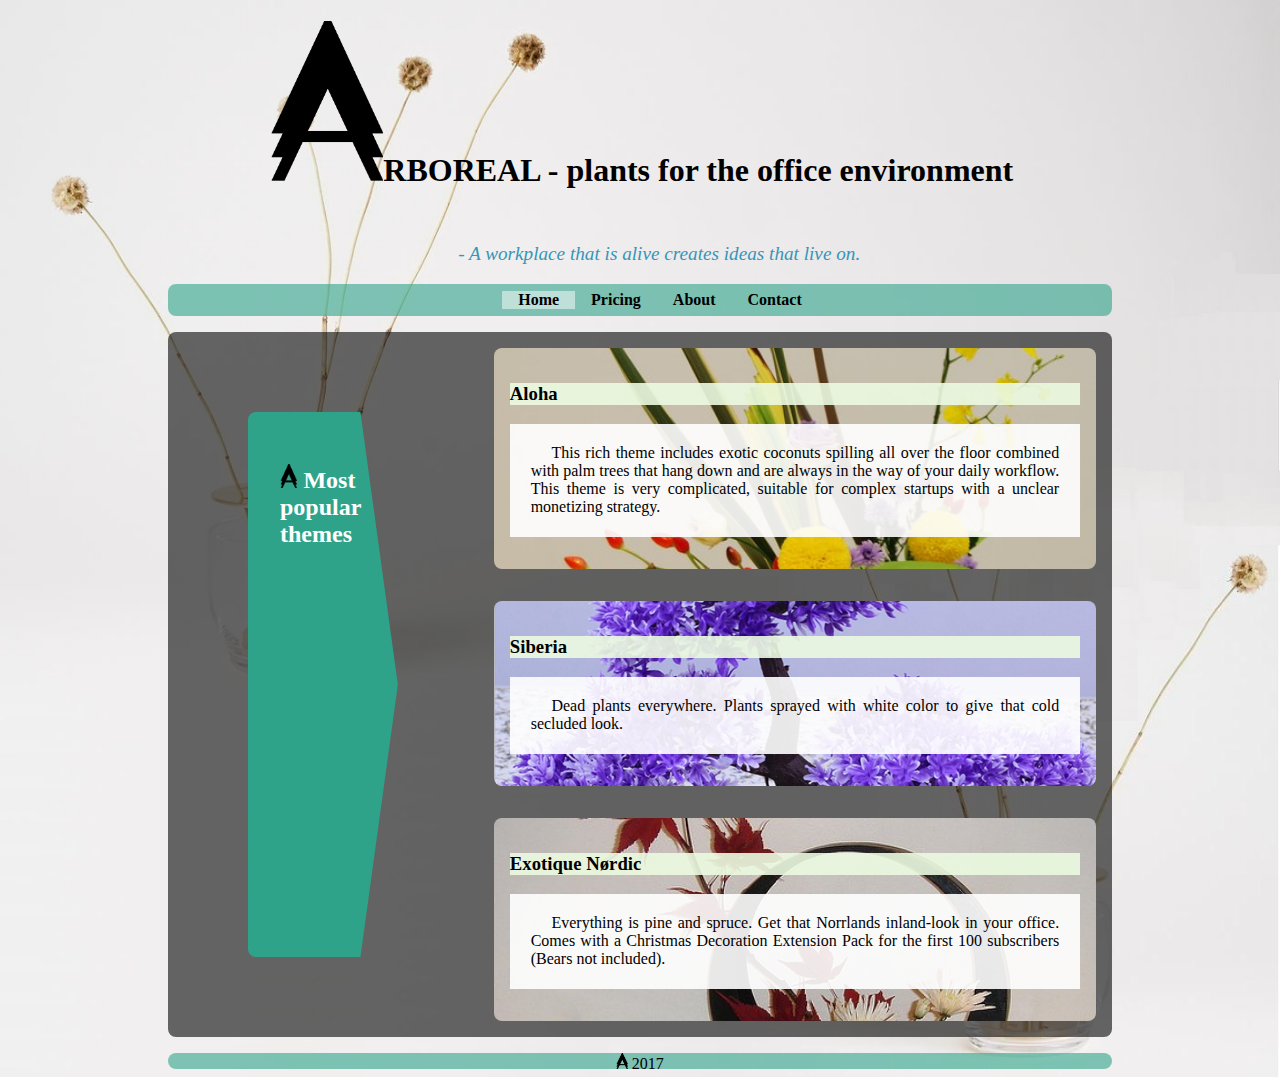
<file: index.html>
<!DOCTYPE html>
<html lang="en">

<head>
    <meta charset="utf-8">
    <meta name="viewport" content="width=device-width, initial-scale=1.0">
    <!-- IE / EDGE specific code, makes it behave better in IE -->
    <meta http-equiv="X-UA-Compatible" content="ie=edge">
    <!-- relation = stylesheet, interpret file as Cascading Style Sheet -->
    <link rel="stylesheet" href="style.css">
    <!--[if lt IE 9]>
      <script src="https://cdnjs.cloudflare.com/ajax/libs/html5shiv/3.7.3/html5shiv-printshiv.min.js"></script>
    <![endif]-->
    <title>Arboreal</title>
</head>

<body class="body-container">
    <header>
        <h1><img class="logo" src="img/black.png" alt="Logo">RBOREAL - plants for the office environment </h1>
        <div class="slogan">
            <blockquote>
                <em>- A workplace that is alive creates ideas that live on.</em>
            </blockquote>
        </div>
    </header>

    <nav class="menu">
        <ul class="menu-container">
            <li class="current"><a href="index.html" class="menu-item">Home</a></li>
            <li><a href="pricing.html" class="menu-item">Pricing</a></li>
            <li><a href="about.html" class="menu-item">About</a></li>
            <li><a href="contact.html" class="menu-item">Contact</a></li>
        </ul>
    </nav>

    <section class="columns-container">
        <div class="column-item special">
            <h2><img class="logoArboreal" src="img/black.png" alt="Logo"> Most popular themes</h2>
        </div>
        <div class="column">
            <article class="column-item aloha">
                <h3>Aloha</h3>
                <p class="text">This rich theme includes exotic coconuts spilling all over the floor combined with palm trees that hang down and are always in the way of your daily workflow. This theme is very complicated, suitable for complex startups with a unclear
                    monetizing strategy.
                </p>
            </article>
            <article class="column-item siberia">
                <h3>Siberia</h3>
                <p class="text"> Dead plants everywhere. Plants sprayed with white color to give that cold secluded look.
                </p>
            </article>
            <article class="column-item nordic">
                <h3>Exotique Nørdic</h3>
                <p class="text"> Everything is pine and spruce. Get that Norrlands inland-look in your office. Comes with a Christmas Decoration Extension Pack for the first 100 subscribers (Bears not included).
                </p>
            </article>
        </div>
    </section>

    <footer>
        <p><img class="logoArboreal" src="img/black.png" alt="Logo"> 2017</p>
    </footer>


</body>

</html>
</file>
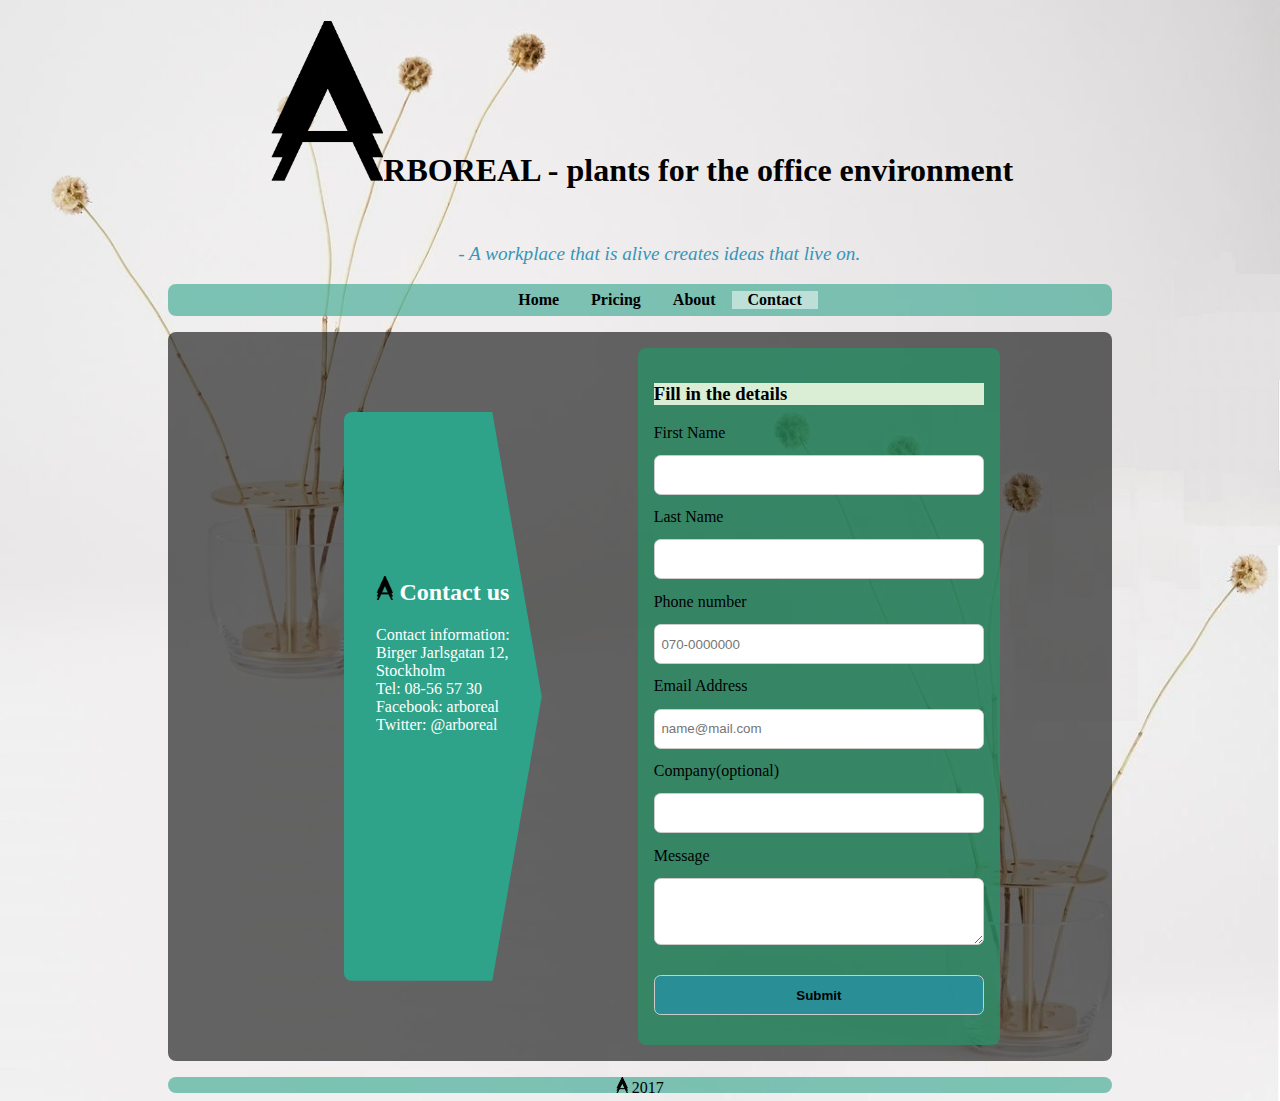
<file: contact.html>
<!DOCTYPE html>
<html lang="en">

<head>
    <meta charset="utf-8">
    <meta name="viewport" content="width=device-width, initial-scale=1.0">
    <!-- IE / EDGE specific code, makes it behave better in IE -->
    <meta http-equiv="X-UA-Compatible" content="ie=edge">
    <!-- relation = stylesheet, interpret file as Cascading Style Sheet -->
    <link rel="stylesheet" href="style.css">
    <!--[if lt IE 9]>
      <script src="https://cdnjs.cloudflare.com/ajax/libs/html5shiv/3.7.3/html5shiv-printshiv.min.js"></script>
    <![endif]-->
    <title>Arboreal</title>
</head>

<body class="body-container">
    <header>
        <h1><img class="logo" src="img/black.png" alt="Logo">RBOREAL - plants for the office environment </h1>
        <div class="slogan">
            <blockquote>
                <em>- A workplace that is alive creates ideas that live on.</em>
            </blockquote>
        </div>
    </header>

    <nav class="menu">
        <ul class="menu-container">
            <li><a href="index.html" class="menu-item">Home</a></li>
            <li><a href="pricing.html" class="menu-item">Pricing</a></li>
            <li><a href="about.html" class="menu-item">About</a></li>
            <li class="current"><a href="contact.html" class="menu-item">Contact</a></li>
        </ul>
    </nav>

    <section class="columns-container">
        <div class="column-item special">
            <h2 class="contact-info"><img class="logoArboreal" src="img/black.png" alt="Logo"> Contact us</h2>
            <p class="adress">Contact information:<br>Birger Jarlsgatan 12,<br> Stockholm <br> Tel: 08-56 57 30<br> Facebook: arboreal <br>Twitter: @arboreal
            </p>
        </div>
        <div class="column">
            <article class="column-item contact">
                <h3>Fill in the details</h3>
                <form>
                    <label for="firstname">First Name</label>
                    <input type="text" name="firstname" id="firstname" required><br>
                    <label for="lastname">Last Name</label>
                    <input type="text" name="lastname" id="lastname" required><br>
                    <label for="phonenr">Phone number</label>
                    <input type="text" name="phonenr" id="phonenr" placeholder="070-0000000" required><br>
                    <label for="email">Email Address</label>
                    <input type="email" name="email" id="email" placeholder="name@mail.com" pattern="(?=^.{8,}$)((?=.*\d)|(?=.*\W+))(?![.\n])(?=.*[A-Z])(?=.*[a-z]).*$" required><br>
                    <label for="company">Company(optional)</label>
                    <input type="text" name="company" id="company"><br>
                    <label for="textarea">Message</label>
                    <textarea name="message" id="textarea" rows="15" cols="30" required></textarea><br>
                    <button type="submit">Submit</button>
                </form>
            </article>
        </div>
    </section>

    <footer>
        <p><img class="logoArboreal" src="img/black.png" alt="Logo"> 2017</p>
    </footer>


</body>

</html>
</file>
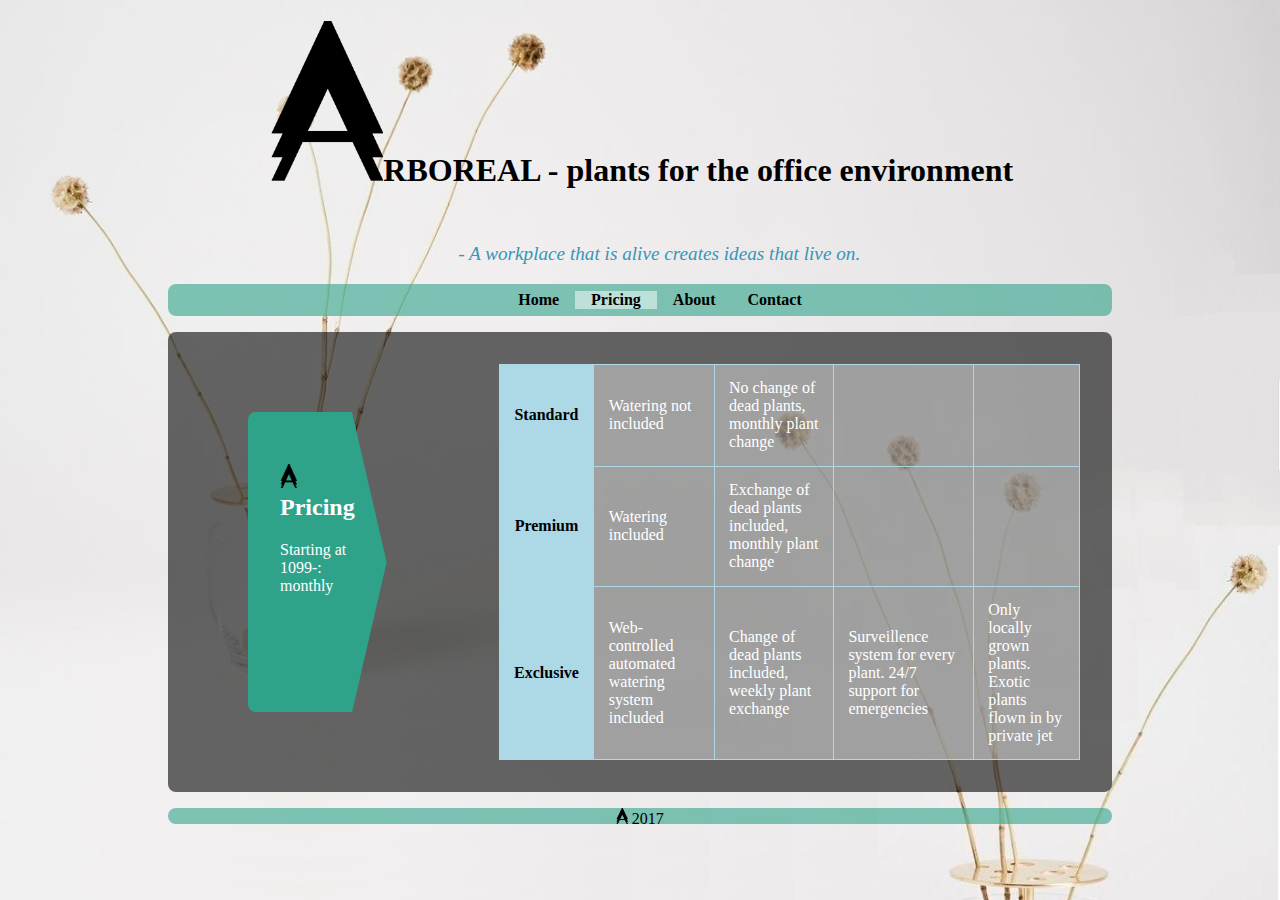
<file: pricing.html>
<!DOCTYPE html>
<html lang="en">

<head>
    <meta charset="utf-8">
    <meta name="viewport" content="width=device-width, initial-scale=1.0">
    <!-- IE / EDGE specific code, makes it behave better in IE -->
    <meta http-equiv="X-UA-Compatible" content="ie=edge">
    <!-- relation = stylesheet, interpret file as Cascading Style Sheet -->
    <link rel="stylesheet" href="style.css">

    <!--[if lt IE 9]>
      <script src="https://cdnjs.cloudflare.com/ajax/libs/html5shiv/3.7.3/html5shiv-printshiv.min.js"></script>
    <![endif]-->
    <title>Arboreal</title>
</head>

<body class="body-container">
    <header>
        <h1><img class="logo" src="img/black.png" alt="Logo">RBOREAL - plants for the office environment </h1>
        <div class="slogan">
            <blockquote>
                <em>- A workplace that is alive creates ideas that live on.</em>
            </blockquote>
        </div>
    </header>

    <nav class="menu">
        <ul class="menu-container">
            <li><a href="index.html" class="menu-item">Home</a></li>
            <li class="current"><a href="pricing.html" class="menu-item">Pricing</a></li>
            <li><a href="about.html" class="menu-item">About</a></li>
            <li><a href="contact.html" class="menu-item">Contact</a></li>
        </ul>
    </nav>

    <section class="columns-container">
        <div class="column-item special">
            <h2><img class="logoArboreal" src="img/black.png" alt="Logo"> Pricing</h2>
            <p>Starting at 1099-: monthly</p>
        </div>
        <div class="column">
            <div class="column-item">
                <table>
                    <tr>
                        <th>Standard</th>
                        <td>Watering not included</td>
                        <td>No change of dead plants, monthly plant change</td>
                        <td></td>
                        <td></td>
                    </tr>
                    <tr class="column-item">
                        <th>Premium</th>
                        <td>Watering included</td>
                        <td>Exchange of dead plants included, monthly plant change</td>
                        <td></td>
                        <td></td>
                    </tr>
                    <tr class="column-item">
                        <th>Exclusive</th>
                        <td>Web-controlled automated watering system included</td>
                        <td>Change of dead plants included, weekly plant exchange</td>
                        <td>Surveillence system for every plant. 24/7 support for emergencies</td>
                        <td>Only locally grown plants. Exotic plants flown in by private jet</td>
                    </tr>
                </table>
            </div>
        </div>
    </section>

    <footer>
        <p><img class="logoArboreal" src="img/black.png" alt="Logo"> 2017</p>
    </footer>

</body>

</html>
</file>
<file: style.css>
body {
    -webkit-box-align: center;
    -ms-flex-align: center;
    align-items: center;
    font-family: "Calibri";
    background-image: url("img/office3.jpg");
    background-size: 100%;
}

.menu-container {
    display: -webkit-box;
    display: -ms-flexbox;
    display: flex;
    overflow: hidden;
    background: rgba(46, 163, 138, 0.6);
    -webkit-box-align: center;
    -ms-flex-align: center;
    align-items: center;
    list-style-type: none;
    -webkit-box-pack: center;
    -ms-flex-pack: center;
    justify-content: center;
    border-radius: 0.5em;
    height: 2em;
}

.menu-item {
    padding: 0.5em;
    margin: 0.5em;
    text-align: center;
    font-weight: bold;
    text-decoration: none;
    color: black;
}

.menu-item:hover,
li.current {
    background: rgba(255, 255, 255, 0.5);
}

.menu,
footer {
    margin: 0 10em;
}

.columns-container {
    display: -webkit-box;
    display: -ms-flexbox;
    display: flex;
    overflow: hidden;
    margin: 0.8em 10em 0em 10em;
    background: rgba(5, 5, 5, 0.6);
    -webkit-box-orient: horizontal;
    -webkit-box-direction: normal;
    -ms-flex-direction: row;
    flex-direction: row;
    -webkit-box-pack: center;
    -ms-flex-pack: center;
    justify-content: center;
    border-radius: 0.5em;
}

.column {
    display: -webkit-box;
    display: -ms-flexbox;
    display: flex;
    -webkit-box-orient: vertical;
    -webkit-box-direction: normal;
    -ms-flex-direction: column;
    flex-direction: column;
}

.column-item {
    padding: 1em;
    margin: 1em;
    border-radius: 0.5em;
    -webkit-box-flex: 0;
    -ms-flex: 0 1 auto;
    flex: 0 1 auto;
}

.special {
    background-color: rgb(46, 163, 138);
    -ms-flex-item-align: auto;
    align-self: auto;
    padding: 2em;
    margin: 5em;
    -webkit-clip-path: polygon(0% 0%, 75% 0%, 100% 50%, 75% 100%, 0% 100%);
    clip-path: polygon(0% 0%, 75% 0%, 100% 50%, 75% 100%, 0% 100%);
    color: rgba(255, 255, 255);
}

.slogan {
    font-size: 1.2em;
    color: rgb(55, 149, 184);
    margin-left: 2em;
}

h1:first-child {
    padding-bottom: 1em;
}

h3 {
    background-color: rgb(235, 249, 224, 0.9);
}

header,
footer,
.slogan {
    text-align: center;
}

.aloha {
    background-image: url("img/aloha.jpg");
    background-size: 100%;
}

.siberia {
    background-image: url("img/siberia.jpg");
    background-size: 100%;
}

.nordic {
    background-image: url("img/nordic.jpg");
    background-size: 100%;
}

.about,
.contact {
    background-color: rgb(35, 149, 104, 0.7);
}

.details {
    color: rgb(0, 0, 0);
}

.text {
    padding: 1.3em;
    background: rgba(255, 255, 255, 0.9);
    text-align: justify;
    text-indent: 1.3em;
}

.logo {
    max-width: 5em;
    max-height: 5em;
    width: auto;
    height: auto;
}

.logoArboreal {
    max-width: 1em;
    max-height: 1em;
    width: auto;
    height: auto;
}

footer {
    background: rgba(46, 163, 138, 0.6);
    border-radius: 0.5em;
    height: 1em;
}

table {
    border-collapse: collapse;
}

td,
th {
    border: 1px solid lightblue;
    padding: 0.9em;
}

th {
    background-color: lightblue;
}

td {
    color: rgba(255, 255, 255);
    background-color: rgba(255, 255, 255, 0.4);
    ;
}

form>input,
textarea,
button {
    margin: 1em 0;
    width: 100%;
    height: 3em;
    border-radius: 0.5em;
    padding: 0.5em;
    display: inline-block;
    border: 0.1em solid #ccc;
    -webkit-box-sizing: border-box;
    box-sizing: border-box;
}

textarea {
    height: 5em;
}

.contact-info {
    margin-top: 5.5em;
}

input:focus {
    outline: rgb(56, 129, 25);
}

button {
    background-color: rgb(35, 149, 184, 0.6);
    font-weight: bold;
}

@media only screen and (max-width: 1060px) {
    body {
        background-size: 100%;
    }
    .menu-item {
        padding: 0.5em;
        margin: 0.2em;
    }
    .menu,
    footer {
        margin: 0 5em;
    }
    .columns-container {
        display: -webkit-box;
        display: -ms-flexbox;
        display: flex;
        margin: 0em 5em;
        -webkit-box-orient: vertical;
        -webkit-box-direction: normal;
        -ms-flex-direction: column;
        flex-direction: column;
        padding: 1em;
    }
    .column-item {
        padding: 1em;
        margin: 0.5em 2em;
    }
    .special {
        padding: 1em;
        -webkit-clip-path: polygon(0% 0%, 100% 0%, 100% 50%, 50% 100%, 0% 50%);
        clip-path: polygon(0% 0%, 100% 0%, 100% 50%, 50% 100%, 0% 50%);
        height: 10em;
    }
    .special-text {
        text-align: center;
    }
    .special-img {
        visibility: hidden;
    }
    .text {
        padding: 2em;
    }
    .slogan {
        margin-left: 0;
    }
    .logo {
        max-width: 3em;
        max-height: 3em;
    }
    table {
        display: block;
        overflow: scroll;
    }
    .contact-info {
        margin-top: 0em;
    }
    h2,
    p {
        text-align: center;
    }
    .adress {
        font-size: 0.7em;
    }
}

@media only screen and (max-width: 600px) {
    body {
        background-size: 100%;
    }
    header {
        font-size: 0.6em;
    }
    h2,
    h3 {
        font-size: 1em;
    }
    .menu-container {
        padding-right: 2em;
    }
    .menu-item {
        padding: 0.5em;
        margin: 0.2em;
        font-size: 0.7em;
    }
    .menu,
    footer {
        margin: 0 0.5em;
    }
    .columns-container {
        margin: 0.2em;
        -webkit-box-orient: vertical;
        -webkit-box-direction: normal;
        -ms-flex-direction: column;
        flex-direction: column;
        padding: 0.5em;
    }
    .column-item {
        padding: 0.5em;
        margin: 0.2em 0em;
    }
    .text {
        font-size: 0.8em;
    }
    .special {
        height: 7em;
    }
    form>input,
    textarea,
    button {
        margin: 0.5em 0;
        width: 100%;
        height: 2.5em;
    }
    .adress {
        font-size: 0.5em;
    }
}
</file>
